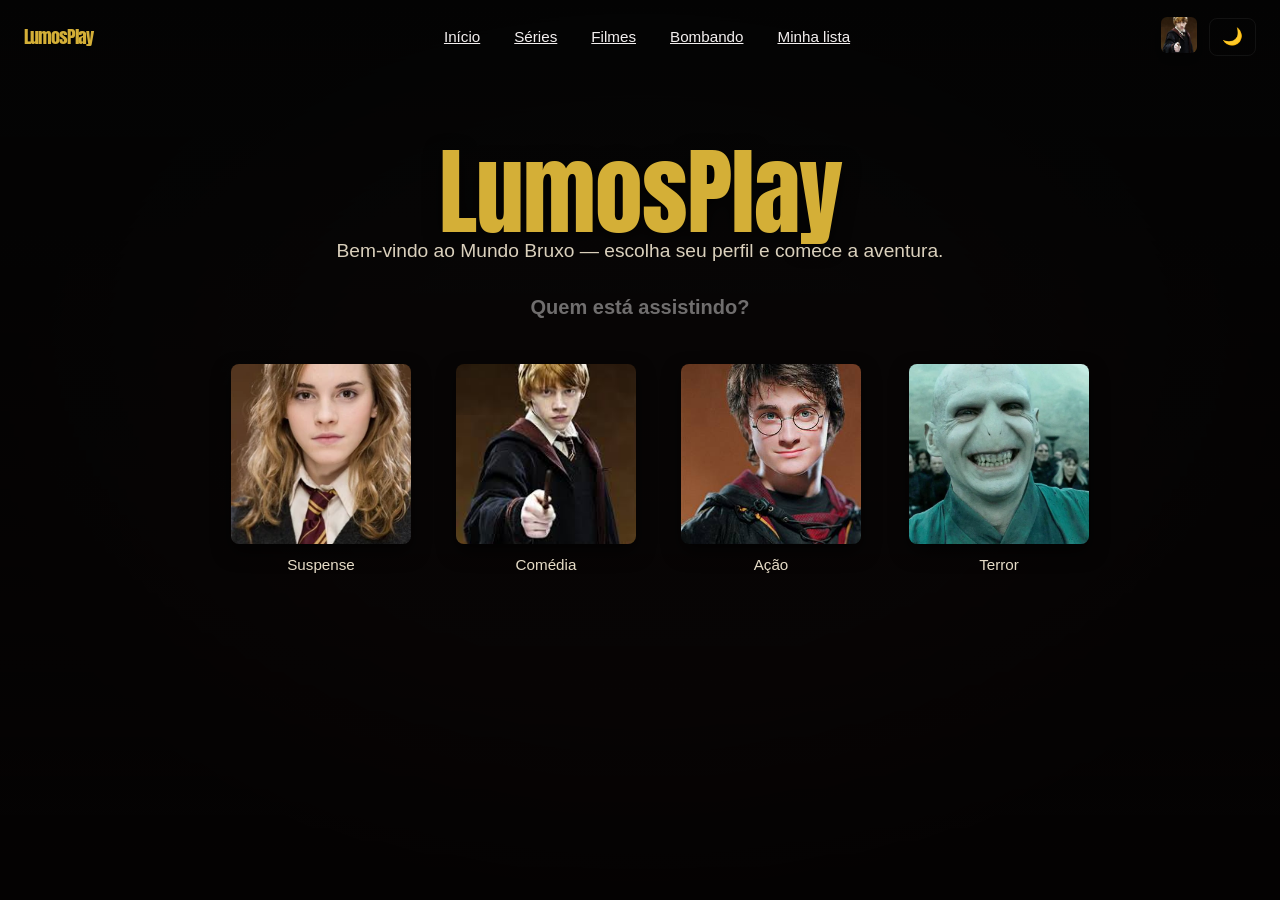
<file: index.html>
<!DOCTYPE html>
<html lang="pt-br">
<head>
    <meta charset="UTF-8">
    <meta name="viewport" content="width=device-width, initial-scale=1.0">
    <title>Netflix</title>
    <link rel="stylesheet" href="styles.css">
    <!-- Fonte forte para o logotipo textual -->
    <link href="https://fonts.googleapis.com/css2?family=Anton&display=swap" rel="stylesheet">
</head>
<body>
    <header class="site-header" role="banner">
        <div class="site-header__inner">
            <div class="site-brand">
                <a href="#" class="brand-link" aria-label="LumosPlay">
                    <span class="logo-text">LumosPlay</span>
                </a>
            </div>

            <!-- optional nav retained for larger screens -->
            <nav class="main-nav" aria-label="Navegação principal">
                <ul class="nav-links">
                    <li><a href="#">Início</a></li>
                    <li><a href="#">Séries</a></li>
                    <li><a href="#">Filmes</a></li>
                    <li><a href="#">Bombando</a></li>
                    <li><a href="#">Minha lista</a></li>
                </ul>
            </nav>

            <div class="site-controls">
                <!-- small profile avatar (links to catalog as before) -->
                <a href="catalogo/catalogo.html" class="profile-mini" title="Abrir perfil">
                    <img src="assets/perfil-2.jpg" alt="Perfil" />
                </a>

                <!-- theme toggle kept for accessibility -->
                <button id="theme-toggle" aria-label="Alternar tema">
    <i class="fa-solid fa-moon"></i> </button>
                </button>
            </div>
        </div>
    </header>
    <main>
        <!-- Hero com logo textual estilo 'logotipo' -->
        <div class="hero">
            <div class="hero-bg" aria-hidden="true">
                    <!-- Full-window YouTube background (replace VIDEO_ID below) -->
                    <div id="video-bg" aria-hidden="true">
                        <!-- Background video (MP4) - public sample clip (Big Buck Bunny) used as a working background.
                             Replace the src with your chosen video URL if you prefer. -->
                        <video id="bg-video" autoplay muted loop playsinline preload="auto" aria-hidden="true">
                            <!-- Misty castle — Pexels: majestic castle above morning mist (more Hogwarts-like) -->
                            <source src="https://videos.pexels.com/video-files/29392972/12660600_1920_1080_60fps.mp4" type="video/mp4">
                            <!-- fallback text -->
                        </video>
                        <div class="overlay"></div>
                    </div>

                    <div class="clouds"></div>

                    <!-- Quidditch scene: stadium silhouette, hoops, bludgers and broom riders -->
                    <div class="stadium" aria-hidden="true"></div>

                    <!-- Goal hoops (left and right) -->
                    <div class="hoop hoop-left" aria-hidden="true"></div>
                    <div class="hoop hoop-right" aria-hidden="true"></div>

                    <!-- Flying elements: snitch (gold), bludgers (dark), broom riders (streaks) -->
                    <div class="snitch" aria-hidden="true"></div>
                    <div class="bludger bludger-1" aria-hidden="true"></div>
                    <div class="bludger bludger-2" aria-hidden="true"></div>

                    <div class="broom broom-1" aria-hidden="true"></div>
                    <div class="broom broom-2" aria-hidden="true"></div>
                </div>
            <div class="hero-content">
                <div class="logo-text large">LumosPlay</div>
                <p class="tagline">Bem-vindo ao Mundo Bruxo — escolha seu perfil e comece a aventura.</p>
            </div>
        </div>

        <h2 class="who-title">Quem está assistindo?</h2>
        <section aria-label="Perfis disponíveis">
            <ul class="profiles" role="list">
                <li class="profiles__item">
                    <a href="catalogo/catalogo.html" class="profile" data-genre="harrypotter">
                        <figure>
                            <img src="assets/perfil-1.jpg" alt="Ilustração de um personagem melancólico e pálido em estilo vitoriano sombrio, com estética de stop-motion e elementos distorcidos ao fundo.">
                            <figcaption>Suspense</figcaption>
                        </figure>
                    </a>
                </li>
                <li class="profiles__item">
                    <a href="catalogo/catalogo.html" class="profile" data-genre="harrypotter">
                        <figure>
                            <img src="assets/perfil-2.jpg" alt="Imagem de um boné azul">
                            <figcaption>Comédia</figcaption>
                        </figure>
                    </a>
                </li>
                <li class="profiles__item">
                    <a href="catalogo/catalogo.html" class="profile" data-genre="harrypotter">
                        <figure>
                            <img src="assets/perfil-3.jpg" alt="Imagem de um personagem com boné">
                            <figcaption>Ação</figcaption>
                        </figure>
                    </a>
                </li>
                <li class="profiles__item">
                    <a href="catalogo/catalogo.html" class="profile" data-genre="harrypotter">
                        <figure>
                            <img src="assets/perfil-4.jpg" alt="Imagem de um personagem com boné azul">
                            <figcaption>Terror</figcaption>
                        </figure>
                    </a>
                </li>
            </ul>
        </section>
    </main>
    <footer>
    </footer>
    <script src="js/index.js"></script>
</body>
</html>
</file>
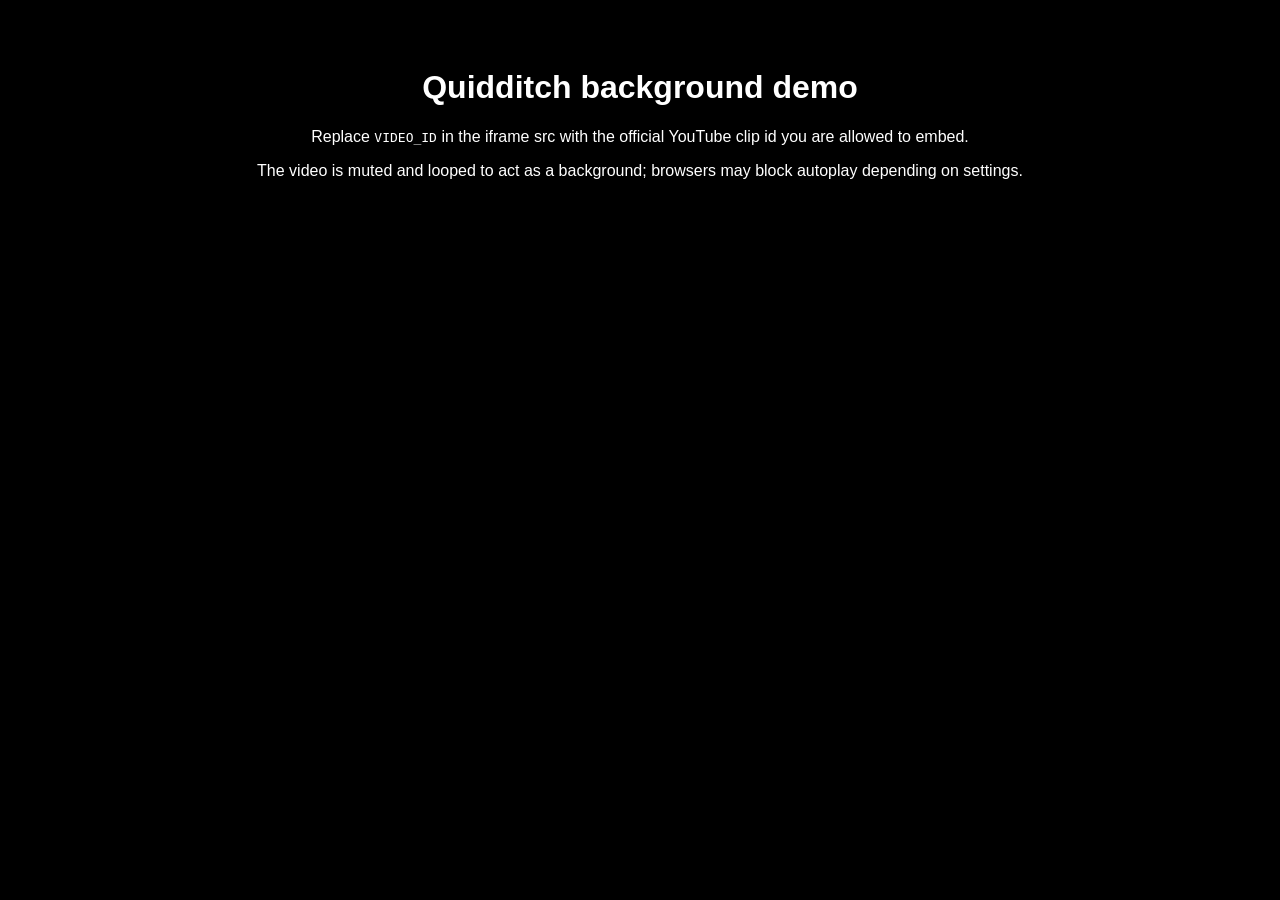
<file: quidditch-bg.html>
<!--
  quidditch-bg.html

  Usage:
  - Replace VIDEO_ID with the YouTube video id of the official Quidditch clip you have rights to embed.
  - To use this as the background of your existing `index.html`, you can:
      1) include the contents of the <div id="video-bg"> into your page near the top of <body>,
         or
      2) load this file in an <iframe> or via server-side include.
  Notes and legal: Do not embed copyrighted movie clips unless you have the right to do so. Embedding an
  official YouTube upload is allowed by YouTube's embed rules when the uploader permits embedding, but you
  must ensure you have the necessary rights to show the clip on your site.
-->
<!doctype html>
<html lang="pt-BR">
<head>
  <meta charset="utf-8">
  <meta name="viewport" content="width=device-width,initial-scale=1">
  <title>Quidditch background demo</title>
  <style>
    /* Full-window video background styles */
    :root { --overlay-color: rgba(0,0,0,0.35); }
    html,body{height:100%;margin:0}
    body{font-family:Arial,sans-serif;background:#000;color:#fff}

    /* Container that holds the iframe background */
    #video-bg{
      position:fixed;
      inset:0; /* top/right/bottom/left = 0 */
      z-index:-999; /* behind all page content */
      overflow:hidden;
      pointer-events:none; /* allow clicks through to the page */
    }

    /* The iframe is sized to cover the viewport while keeping correct aspect ratio */
    #video-bg iframe{
      position:absolute;
      top:50%;
      left:50%;
      width:177.77vh; /* 16:9 ratio hack (9/16 = 0.5625 => 100/0.5625 = 177.77) */
      height:100vh;
      transform:translate(-50%,-50%);
      border:0;
      filter:grayscale(10%) contrast(0.95) brightness(0.9);
    }

    /* Fallback and overlay when video is not available or to darken the scene */
    #video-bg .overlay{
      position:absolute;inset:0;background:var(--overlay-color);pointer-events:none;
    }

    /* Example content to demonstrate the foreground remains interactive */
    .demo-foreground{
      position:relative;z-index:2;padding:48px;text-align:center;
    }

    /* Small screens: hide iframe (or you can provide a static image instead) */
    @media (max-width:720px){
      #video-bg iframe{display:none}
      #video-bg .overlay{background:linear-gradient(180deg,rgba(0,0,0,0.6),rgba(0,0,0,0.6))}
    }
  </style>
</head>
<body>

  <!--
    Replace VIDEO_ID below with the actual YouTube video id you want to embed.
    Example: if the URL is https://www.youtube.com/watch?v=abcd1234 then VIDEO_ID = abcd1234

    Parameters explanation:
    - autoplay=1 to attempt autoplay
    - mute=1 because browsers often only allow autoplay if muted
    -controls=0 hides player controls
    -loop=1&playlist=VIDEO_ID loops the same video
    -modestbranding=1 reduces YouTube logo prominence
    -rel=0 prevents showing related videos from other channels in some cases
  -->
  <div id="video-bg" aria-hidden="true">
    <iframe
      src="https://www.youtube.com/embed/VIDEO_ID?autoplay=1&mute=1&controls=0&loop=1&playlist=VIDEO_ID&modestbranding=1&rel=0"
      allow="autoplay; fullscreen; picture-in-picture"
      allowfullscreen
      title="Quidditch background video">
    </iframe>
    <div class="overlay"></div>
  </div>

  <main class="demo-foreground">
    <h1>Quidditch background demo</h1>
    <p>Replace <code>VIDEO_ID</code> in the iframe src with the official YouTube clip id you are allowed to embed.</p>
    <p>The video is muted and looped to act as a background; browsers may block autoplay depending on settings.</p>
  </main>

</body>
</html>
</file>
<file: styles.css>
:root {
    /* variáveis de tema: cores e tokens reutilizáveis */
    --bg-1: #0b0b0b; /* tom muito escuro */
    /* cor de fundo superior */
    --bg-2: #1a0f0f; /* nuance marrom/bermuda para clima de castelo */
    /* cor de fundo inferior */
    --card: #7a0909; /* maroon hogwarts */
    /* cor de destaque (principal) */
    --gold: #d4af37; /* dourado para detalhes */
    --text: #f3efef; /* cor principal do texto */
    /* cor para texto */
    --muted: #e6dcc7; /* tom creme para textos secundários */
    /* cor para textos secundários */
    --focus-ring: rgba(212,175,55,0.12); /* anel dourado suave */
    /* cor usada para anel de foco */
}

/* Reset básico: faz com que o box-sizing seja consistente */
* {
    box-sizing: border-box
}

/* inclui padding/border dentro da largura/altura */
html,
body {
    height: 100%
}

/* garante que 100% de altura funcione corretamente */

body {
    margin: 0;
    /* remove margens padrão do navegador */
    font-family: "Helvetica Neue", Arial, sans-serif;
    /* fonte padrão da página */
    background: linear-gradient(180deg, var(--bg-1), var(--bg-2));
    /* gradiente de fundo */
    color: var(--text);
    /* cor do texto principal */
    -webkit-font-smoothing: antialiased;
    /* suaviza fontes em WebKit */
    -moz-osx-font-smoothing: grayscale;
    /* suaviza fontes no macOS */
    display: flex;
    /* layout flex para centralizar conteúdo verticalmente se necessário */
    flex-direction: column;
    /* empilha elementos na vertical */
    align-items: center;
    /* centraliza conteúdo horizontalmente */
    transition: background .28s ease, color .28s ease; /* transição suave entre temas */
}

main {
    width: 100%;
    /* ocupa a largura disponível */
    max-width: 1100px;
    /* limita a largura máxima para legibilidade */
    padding: 48px 24px 24px;
    /* espaçamento interno (topo, laterais, base) */
    display: flex;
    /* usa flex para organizar conteúdo interno */
    flex-direction: column;
    /* empilha elementos verticalmente */
    align-items: center;
    /* centraliza itens horizontalmente */
}

/* Hero / logotipo textual na entrada */
.hero{
    width:100%;
    display:flex;
    flex-direction:column;
    align-items:center;
    gap:10px;
    padding:48px 12px 8px; /* espaço acima do bloco de perfis */
}

.logo-text{
    font-family: 'Anton', 'Helvetica Neue', Arial, sans-serif; /* fonte forte estilo display */
    color: var(--card); /* cor vermelha similar ao destaque */
    font-size: clamp(2.4rem, 8vw, 5rem); /* responsivo */
    letter-spacing: -2px; /* reduz espaçamento para efeito de logotipo */
    line-height:1;
    text-transform: none;
    text-shadow: 0 2px 6px rgba(0,0,0,0.6);
}

.tagline{
    margin:0;
    color:var(--muted);
    font-size:clamp(0.95rem,2.4vw,1.2rem);
    opacity:0.95;
}

.who-title{
    margin-top:26px;
    font-size:1.25rem;
    color:var(--text);
}

h1 {
    margin: 0;
    /* remove margem padrão */
    font-weight: 700;
    /* peso da fonte mais grosso */
    font-size: clamp(1.5rem, 3.5vw, 2.6rem);
    /* tamanho responsivo entre limites */
    letter-spacing: -0.02em;
    /* pequeno ajuste de espaçamento entre letras */
    text-align: center;
    /* alinha o título ao centro */
    color: var(--text);
    /* cor do título */
}

/* Subtle red underline to evoke brand */
h1::after {
    content: "";
    /* cria um elemento decorativo depois do h1 */
    display: block;
    /* faz a pseudo-elem ocupar linha separada */
    width: 72px;
    /* largura da barra vermelha */
    height: 6px;
    /* altura da barra vermelha */
    background: var(--card);
    /* usa a cor de destaque definida */
    margin: 12px auto 0;
    /* espaçamento e centralização horizontal */
    border-radius: 4px;
    /* cantos arredondados da barra */
    opacity: 0.95;
    /* ligeira transparência */
}

/* Contêiner dos perfis */
.profiles {
    width: 100%;
    /* ocupa toda a largura do pai */
    margin-top: 28px;
    /* separação do título */
    display: flex;
    /* coloca os perfis lado a lado */
    flex-wrap: wrap;
    /* permite quebra em múltiplas linhas */
    justify-content: center;
    /* centraliza os itens horizontalmente */
    gap: clamp(12px, 3vw, 28px);
    /* espaçamento responsivo entre itens */
    align-items: flex-start;
    /* alinha itens no topo da linha */
}

.profiles__item {
    display: flex;
    /* usado para centrar conteúdo interno se necessário */
    justify-content: center;
    /* centra horizontalmente o conteúdo do item */
}

/* Estilo base para cada perfil (link ou botão) */
.profile {
    display: inline-block;
    /* trata o perfil como bloco inline (para larguras) */
    width: 100%;
    /* permite que o elemento cresça até o limite do pai */
    max-width: 220px;
    /* limite máximo de largura para cada card */
    background: transparent;
    /* sem fundo por padrão */
    border-radius: 10px;
    /* cantos arredondados para suavizar o card */
    text-align: center;
    /* centraliza o texto dentro do card */
    color: inherit;
    /* herda a cor do texto do elemento pai */
    text-decoration: none;
    /* remove sublinhado de links */
    transition: transform .18s cubic-bezier(.2, .9, .3, 1), box-shadow .18s;
    /* anima transformações e sombras */
    -webkit-tap-highlight-color: transparent;
    /* remove highlight em dispositivos touch */
    flex: 0 0 160px;
    /* flex-basis: largura base fixa para layout lado a lado */
}

.profile figure {
    margin: 0
}

/* remove margem padrão do figure */

/* Imagem do perfil: forçada a proporção quadrada */
.profile img {
    width: 100%;
    /* ocupa a largura do elemento pai */
    aspect-ratio: 1/1;
    /* força proporção 1:1 (quadrado) */
    object-fit: cover;
    /* cobre a área cortando partes externas, preservando proporção */
    display: block;
    /* remove espaço em linhas abaixo da imagem */
    border-radius: 8px;
    /* cantos arredondados da imagem */
    box-shadow: 0 8px 18px rgba(0, 0, 0, 0.6);
    /* sombra para dar profundidade */
    transition: transform .22s ease, box-shadow .22s ease;
    /* anima transformações e sombra */
}

.profile figcaption {
    margin-top: 12px;
    /* espaçamento entre imagem e legenda */
    font-size: 0.95rem;
    /* tamanho do texto da legenda */
    color: var(--muted);
    /* cor menos proeminente para a legenda */
}

/* Estado hover/focus: eleva e destaca a imagem */
.profile:hover img,
.profile:focus img {
    transform: translateY(-6px) scale(1.03);
    /* levanta e amplia levemente a imagem */
    box-shadow: 0 18px 40px rgba(0, 0, 0, 0.65), 0 0 0 6px var(--focus-ring);
    /* sombra mais forte + anel sutil */
}

/* Accessible focus ring: remove outline padrão e usa box-shadow no focus-visible */
.profile:focus {
    outline: none;
    /* remove outline padrão do navegador */
}

.profile:focus-visible {
    box-shadow: 0 18px 40px rgba(0, 0, 0, 0.65), 0 0 0 6px var(--focus-ring);
    /* anel visível para navegação por teclado */
    border-radius: 12px;
    /* garante os cantos arredondados no estado de foco */
}

/* Ajustes para telas pequenas */
@media (max-width:420px) {

    /* Em telas pequenas, reduz a largura dos cards e permite 2 por linha */
    .profile {
        max-width: 160px;
        flex: 0 0 45%;
    }

    /* reduz o card e permite 2 por linha */
}

/* Breakpoints para diferentes tipos de devices: mobile, tablet, desktop e widescreen */

/* Mobile médio: entre telefones pequenos e tablets (≈421px - 767px) */
@media (min-width:421px) and (max-width:767px) {

    /* Ajusta padding para telas um pouco maiores */
    main {
        padding: 40px 20px 20px;
    }

    /* reduz um pouco o padding lateral */
    /* Aproximadamente 3 cards por linha (dependendo do gap) */
    .profile {
        flex: 0 0 30%;
        max-width: 170px;
    }

    /* flex-basis cerca de 30% */
    h1 {
        font-size: clamp(1.6rem, 3.1vw, 2.2rem);
    }

    /* tamanho do título levemente ajustado */
}

/* Tablet: dispositivos médios (≈768px - 899px) */
@media (min-width:768px) and (max-width:899px) {
    main {
        padding: 44px 24px 24px;
    }

    /* padding confortável para tablets */
    .profile {
        flex: 0 0 150px;
        max-width: 180px;
    }

    /* 4 por linha aproximado */
    h1 {
        font-size: clamp(1.8rem, 2.8vw, 2.4rem);
    }

    /* título um pouco maior */
}

/* Desktop padrão: a partir de 900px — layout de colunas mais amplas */
@media (min-width:900px) {
    .profile {
        flex: 0 0 180px;
        max-width: 200px;
    }

    /* em desktops, cards maiores */
    main {
        max-width: 1300px;
    }

    /* permite conteúdo mais largo em desktop */
    h1 {
        font-size: clamp(2rem, 2.2vw, 2.8rem);
    }

    /* aumenta título em telas maiores */
}

/* Widescreen / telas muito grandes: 1440px+ */
@media (min-width:1440px) {
    .profile {
        flex: 0 0 200px;
        max-width: 220px;
    }

    /* cards ainda maiores em telas largas */
    main {
        max-width: 1400px;
        padding: 64px 32px 32px;
    }

    /* mais espaço ao redor */
    h1 {
        font-size: clamp(2.4rem, 1.8vw, 3.4rem);
    }

    /* título mais impactante */
}

footer {
    margin: 32px 0 56px;
    /* espaçamento do rodapé (topo, laterais, base) */
    color: var(--muted);
    /* cor mais suave para texto do rodapé */
    font-size: 0.85rem;
    /* tamanho do texto do rodapé */
}

/* Respeita preferências de movimento reduzido do usuário */
@media (prefers-reduced-motion: reduce) {

    .profile,
    .profile img {
        transition: none
    }

    /* desliga transições para usuários que preferem menos movimento */

    /* Também pausamos a cena de Quadribol (movimento intenso) */
    .clouds, .snitch, .bludger, .broom, .hoop, .stadium { animation: none !important; transition: none !important; }
    /* Também removemos o vídeo de fundo para usuários que preferem menos movimento */
    #video-bg iframe, #video-bg video { display: none !important }
}

/* Helper: esconde visualmente conteúdo, mas mantém acessível para leitores de tela */
.visually-hidden {
    position: absolute !important;
    height: 1px;
    width: 1px;
    overflow: hidden;
    clip: rect(1px, 1px, 1px, 1px);
    white-space: nowrap
}

/* Estilos para o header e botão de alternância de tema */
#theme-toggle:focus{outline:none}
#theme-toggle:focus-visible{
    box-shadow: 0 6px 18px rgba(0,0,0,0.6), 0 0 0 6px var(--focus-ring); /* foco acessível */
}

/* Header com logotipo e navegação */
.site-header{
    width:100%;
    background:transparent; /* transparente para combinar com hero escuro */
    position:fixed; /* fixado no topo como na Netflix */
    top:0;left:0;right:0;
    padding:12px 24px; /* espaçamento do header */
    z-index: 50; /* sobre o conteúdo */
}
.site-header__inner{
    max-width:1400px;
    margin:0 auto;
    display:flex;
    align-items:center;
    justify-content:space-between; /* marca à esquerda, controles à direita */
    gap:12px;
}
.site-brand{
    display:flex;
    align-items:center;
    gap:20px;
}
/* push main content down so it doesn't hide under fixed header */
main { padding-top: 96px; }

/* Small brand link styling */
.brand-link{display:inline-block;text-decoration:none;color:inherit}
.site-brand .logo-text{font-size:1.15rem;letter-spacing:-1px}

/* Controls on the right: icons and small avatar */
.site-controls{display:flex;align-items:center;gap:12px}
.icon-button{background:transparent;border:0;color:var(--text);font-size:1.05rem;cursor:pointer;padding:8px;border-radius:6px}
.icon-button:hover{background:rgba(255,255,255,0.04)}
.kids-link{color:var(--text);text-decoration:none;font-weight:600;padding:6px 8px;border-radius:6px}
.kids-link:hover{background:rgba(255,255,255,0.03)}
.profile-mini img{width:36px;height:36px;object-fit:cover;border-radius:6px;box-shadow:0 6px 14px rgba(0,0,0,0.35)}

/* hide the main nav on small screens and keep header compact */
@media (max-width:920px){
    .main-nav .nav-links{display:none}
}

@media (max-width:420px){
    .profile-mini img{width:30px;height:30px}
    main { padding-top: 80px; }
}
.logo-text{
    font-family: 'Anton', 'Helvetica Neue', Arial, sans-serif; /* logotipo */
    color: var(--gold);
    font-size:1.6rem;
    letter-spacing:-1px;
}
/* Hero animated background (quidditch / snitch) */
.hero-bg{position:absolute;inset:0;overflow:hidden;z-index:0}
.hero{position:relative;overflow:hidden}
.clouds{position:absolute;inset:0;background-image:radial-gradient(rgba(255,255,255,0.02) 1px, transparent 1px);opacity:0.28;animation:cloudsMove 36s linear infinite}

/* Stadium base: dark silhouette at bottom to suggest stands */
.stadium{
    position:absolute;
    left:0;right:0;bottom:0;
    height:34%;
    background: linear-gradient(180deg, rgba(10,10,10,0.0) 0%, rgba(5,5,5,0.9) 60%),
                linear-gradient(90deg, rgba(0,0,0,0.25) 0%, rgba(0,0,0,0.05) 50%, rgba(0,0,0,0.25) 100%);
    background-size: cover;
    filter: blur(6px);
    transform: translateY(6%);
    opacity:0.95;
    z-index:0;
}

/* Goal hoops - simple ring look */
.hoop{
    position:absolute;
    width:88px;
    height:88px;
    border-radius:50%;
    border:4px solid rgba(212,175,55,0.9);
    box-shadow: 0 6px 20px rgba(0,0,0,0.6);
    top:32%;
    z-index:1;
    opacity:0.9;
}
.hoop-left{left:6%;transform:translateY(-10%)}
.hoop-right{right:6%;transform:translateY(-10%)}

/* Flying elements */
.snitch{position:absolute;width:18px;height:18px;background:var(--gold);border-radius:50%;box-shadow:0 0 8px rgba(212,175,55,0.95);top:62%;left:-8%;transform:translateY(-50%);animation:snitchFly 6s cubic-bezier(.35,.06,.12,1) infinite}

/* Subtle rim/glint to make snitch look like it has wings */
.snitch::before{content:'';position:absolute;left:-8px;top:50%;width:10px;height:2px;background:linear-gradient(90deg, rgba(255,255,255,0.95), rgba(255,255,255,0.0));transform:rotate(-18deg);border-radius:2px;opacity:0.9}

/* Bludgers - heavier metal balls bouncing across field */
.bludger{position:absolute;width:26px;height:26px;border-radius:50%;background:linear-gradient(180deg,#0f0f0f,#2b2b2b);box-shadow:0 8px 18px rgba(0,0,0,0.7);z-index:1;opacity:0.95}
.bludger-1{left:-6%;top:70%;animation:bludgerFly1 7.2s cubic-bezier(.42,.03,.25,1) infinite}
.bludger-2{left:-10%;top:55%;animation:bludgerFly2 8.6s cubic-bezier(.45,.02,.18,1) infinite}

/* Broom rider streaks: long thin shapes with slight rotation */
.broom{position:absolute;width:48px;height:6px;background:linear-gradient(90deg, rgba(255,255,255,0.06), rgba(212,175,55,0.18));border-radius:6px;box-shadow:0 6px 18px rgba(0,0,0,0.5);z-index:1;opacity:0.9}
.broom-1{left:-20%;top:36%;transform:rotate(-6deg);animation:broomFly1 5.8s linear infinite}
.broom-2{left:-30%;top:46%;transform:rotate(2deg);animation:broomFly2 6.6s linear infinite}

.hero-content{position:relative;z-index:2;display:flex;flex-direction:column;align-items:center}

/* --- Disable previous Quidditch animation elements ---
   Keep these rules as a simple way to remove the floating balls/vassouras/stadium
   while keeping the iframe background active. Using !important stops residual animations.
*/
.stadium, .hoop, .snitch, .bludger, .broom, .clouds {
    display: none !important;
    animation: none !important;
    transition: none !important;
}


/* Ensure profile cards and hero text sit above the video background */
.hero-content, .profiles, .profiles__item, .profile {
    position:relative;
    z-index: 3; /* above the fixed video which uses a very low z-index */
}

/* Mobile fallback: when iframe is hidden, show a subtle static poster background */
.hero-bg{background-size:cover;background-position:center}
@media (max-width:720px){
    .hero-bg{background-image:linear-gradient(180deg, rgba(0,0,0,0.45), rgba(0,0,0,0.55))}
}

/* Play button overlay shown when autoplay is blocked */
#bg-play-btn{
    position:fixed;
    right:18px;
    bottom:18px;
    z-index:9999;
    width:56px;height:56px;border-radius:50%;
    background:var(--gold);color:#111;border:none;font-size:22px;cursor:pointer;
    box-shadow:0 8px 24px rgba(0,0,0,0.45);
    display:flex;align-items:center;justify-content:center;opacity:0.98
}

@media (prefers-reduced-motion: reduce){
    #bg-play-btn{display:none}
}

/* Full-window background container (covers entire viewport) */
#video-bg{
    position:fixed; /* fixed so it covers the entire viewport */
    inset:0; /* top/right/bottom/left = 0 */
    z-index:-999; /* behind all content */
    overflow:hidden;
    pointer-events:none; /* allow interaction with foreground */
}

/* Support both iframe and native video elements as background
   Use inset:0 + object-fit:cover so the media always fills viewport
   without causing horizontal scrollbars or layout shifts. */
#video-bg iframe, #video-bg video{
    position:absolute;
    inset:0; /* fill the container */
    width:100%;
    height:100%;
    min-width:100%;
    min-height:100%;
    border:0;
    object-fit:cover;
    transform:none;
    filter:grayscale(4%) contrast(.92) brightness(.78);
}

/* Darker overlay with subtle vignette to evoke castle/mystic mood and
   ensure foreground text and profile cards remain legible. */
#video-bg .overlay{
    position:absolute;
    inset:0;
    background:
        radial-gradient(ellipse at center, rgba(0,0,0,0) 35%, rgba(0,0,0,0.35) 70%),
        linear-gradient(180deg, rgba(0,0,0,0.45), rgba(0,0,0,0.72));
    pointer-events:none;
    mix-blend-mode:multiply;
}

@keyframes cloudsMove{from{transform:translateX(0)}to{transform:translateX(-30%)}}
@keyframes snitchFly{
    0%{left:-10%;top:66%;transform:scale(0.95) rotate(0deg)}
    18%{left:18%;top:44%;transform:scale(1.05) rotate(20deg)}
    36%{left:44%;top:58%;transform:scale(0.95) rotate(-12deg)}
    60%{left:72%;top:38%;transform:scale(1.07) rotate(28deg)}
    88%{left:105%;top:52%;transform:scale(0.95) rotate(0deg)}
    100%{left:120%;top:50%;transform:scale(0.95) rotate(0deg)}
}

@keyframes bludgerFly1{
    0%{left:-8%;transform:translateY(0) scale(1)}
    25%{left:26%;transform:translateY(-18px) scale(0.98)}
    50%{left:58%;transform:translateY(6px) scale(1.02)}
    75%{left:86%;transform:translateY(-12px) scale(0.98)}
    100%{left:120%;transform:translateY(0) scale(1)}
}

@keyframes bludgerFly2{
    0%{left:-12%;transform:translateY(0) scale(1)}
    20%{left:12%;transform:translateY(-10px) scale(0.98)}
    45%{left:42%;transform:translateY(8px) scale(1.03)}
    70%{left:72%;transform:translateY(-8px) scale(0.98)}
    100%{left:120%;transform:translateY(0) scale(1)}
}

@keyframes broomFly1{
    0%{left:-28%;opacity:0}
    6%{opacity:1}
    40%{left:34%;opacity:1}
    80%{left:88%;opacity:1}
    100%{left:120%;opacity:0}
}

@keyframes broomFly2{
    0%{left:-40%;opacity:0}
    8%{opacity:1}
    36%{left:18%;opacity:1}
    72%{left:72%;opacity:1}
    100%{left:120%;opacity:0}
}

/* Make hero text more Hogwarts-like */
.logo-text.large{font-size:clamp(2.6rem,8vw,6rem);color:var(--gold);text-shadow:0 4px 18px rgba(0,0,0,0.7)}
.tagline{color:var(--muted)}
.main-nav .nav-links{
    list-style:none;
    display:flex;
    gap:18px;
    align-items:center;
}
.main-nav .nav-links a{
    color:var(--text);
    font-weight:500;
    font-size:0.95rem;
    padding:6px 8px;
    border-radius:4px;
    transition:background .18s, color .18s, transform .12s;
}
.main-nav .nav-links a:hover{
    background:rgba(255,255,255,0.04);
    color:var(--text);
    transform:translateY(-1px);
}
.site-controls{display:flex;align-items:center;gap:12px}
#theme-toggle{
    background:transparent; /* sem fundo para combinar com o layout escuro */
    color:var(--text); /* usa cor do texto atual */
    border:1px solid rgba(255,255,255,0.06); /* borda sutil */
    padding:8px 12px; /* espaçamento interno do botão */
    border-radius:8px; /* cantos arredondados */
    cursor:pointer; /* ponteiro de clique */
    font-size:1.05rem; /* tamanho do ícone/emoji */
}

/* Responsive: em telas menores escondemos parte dos links e reduzimos logo */
@media (max-width:720px){
    .main-nav .nav-links{display:none}
    .logo-text{font-size:1.2rem}
    .site-header__inner{padding:0 8px}
    /* Reduce complexity of animated background on small screens */
    .stadium, .hoop, .bludger, .broom { display: none }
    .snitch { top:64%; left:6%; animation-duration:8s }
    /* Hide the heavy video background on small screens to save bandwidth */
    #video-bg iframe, #video-bg video { display: none }
}

/* Tema claro: sobrescreve variáveis para um visual light */
/* Usa o atributo data-theme no elemento root (<html>) */
:root[data-theme='light'], [data-theme='light']{
    --bg-1: #fafafa; /* fundo superior claro */
    --bg-2: #ffffff; /* fundo inferior ainda mais claro */
    --card: #e50914; /* mantemos o accent vermelho */
    --text: #111111; /* texto escuro para contraste */
    --muted: #4a4a4a; /* texto secundário escuro */
    --focus-ring: rgba(14, 123, 255, 0.14); /* anel de foco azul suave no modo claro */
}

/* Ajustes visuais menores para modo claro */
[data-theme='light'] #theme-toggle{
    border:1px solid rgba(0,0,0,0.08); /* borda mais visível em claro */
}

[data-theme='light'] .profile img{
    box-shadow: 0 6px 14px rgba(0,0,0,0.12); /* sombra mais suave em tema claro */
}

/* Mostrar o ícone do tema apenas via pseudo-elemento (sem texto visível) */
#theme-toggle{
    position:relative;
    /* z-index não necessário, mas mantemos posicionamento para pseudo-elemento */
}
#theme-toggle::after{
    content:'🌙'; /* ícone padrão (assumimos dark por default) */
    display:inline-block;
    font-size:1.05rem; /* tamanho visual do ícone */
    line-height:1;
    transition: transform .18s ease, opacity .18s ease;
}
/* Quando o root (<html>) tiver data-theme='light', usamos o ícone de sol */
html[data-theme='light'] #theme-toggle::after{
    content:'☀️';
}
html[data-theme='dark'] #theme-toggle::after{
    content:'🌙';
}

/* Esconde qualquer texto visível interno do botão (a label permanece para leitores de tela) */
#theme-toggle .visually-hidden{position:absolute!important;height:1px;width:1px;overflow:hidden;clip:rect(1px,1px,1px,1px);white-space:nowrap}

/* End of file */

/* Estilo padrão (Modo Escuro/Black) */
body {
    background-color: #141414;
    color: white;
    transition: background-color 0.5s ease; /* Efeito suave ao trocar */
}

/* Classe para o Modo Claro (Luz Acesa/Branco) */
body.light-mode {
    background-color: #ffffff;
    color: #141414;
}

/* Ajuste para o texto dos links não sumir no branco */
body.light-mode .nav-links a {
    color: #141414;
}
</file>
